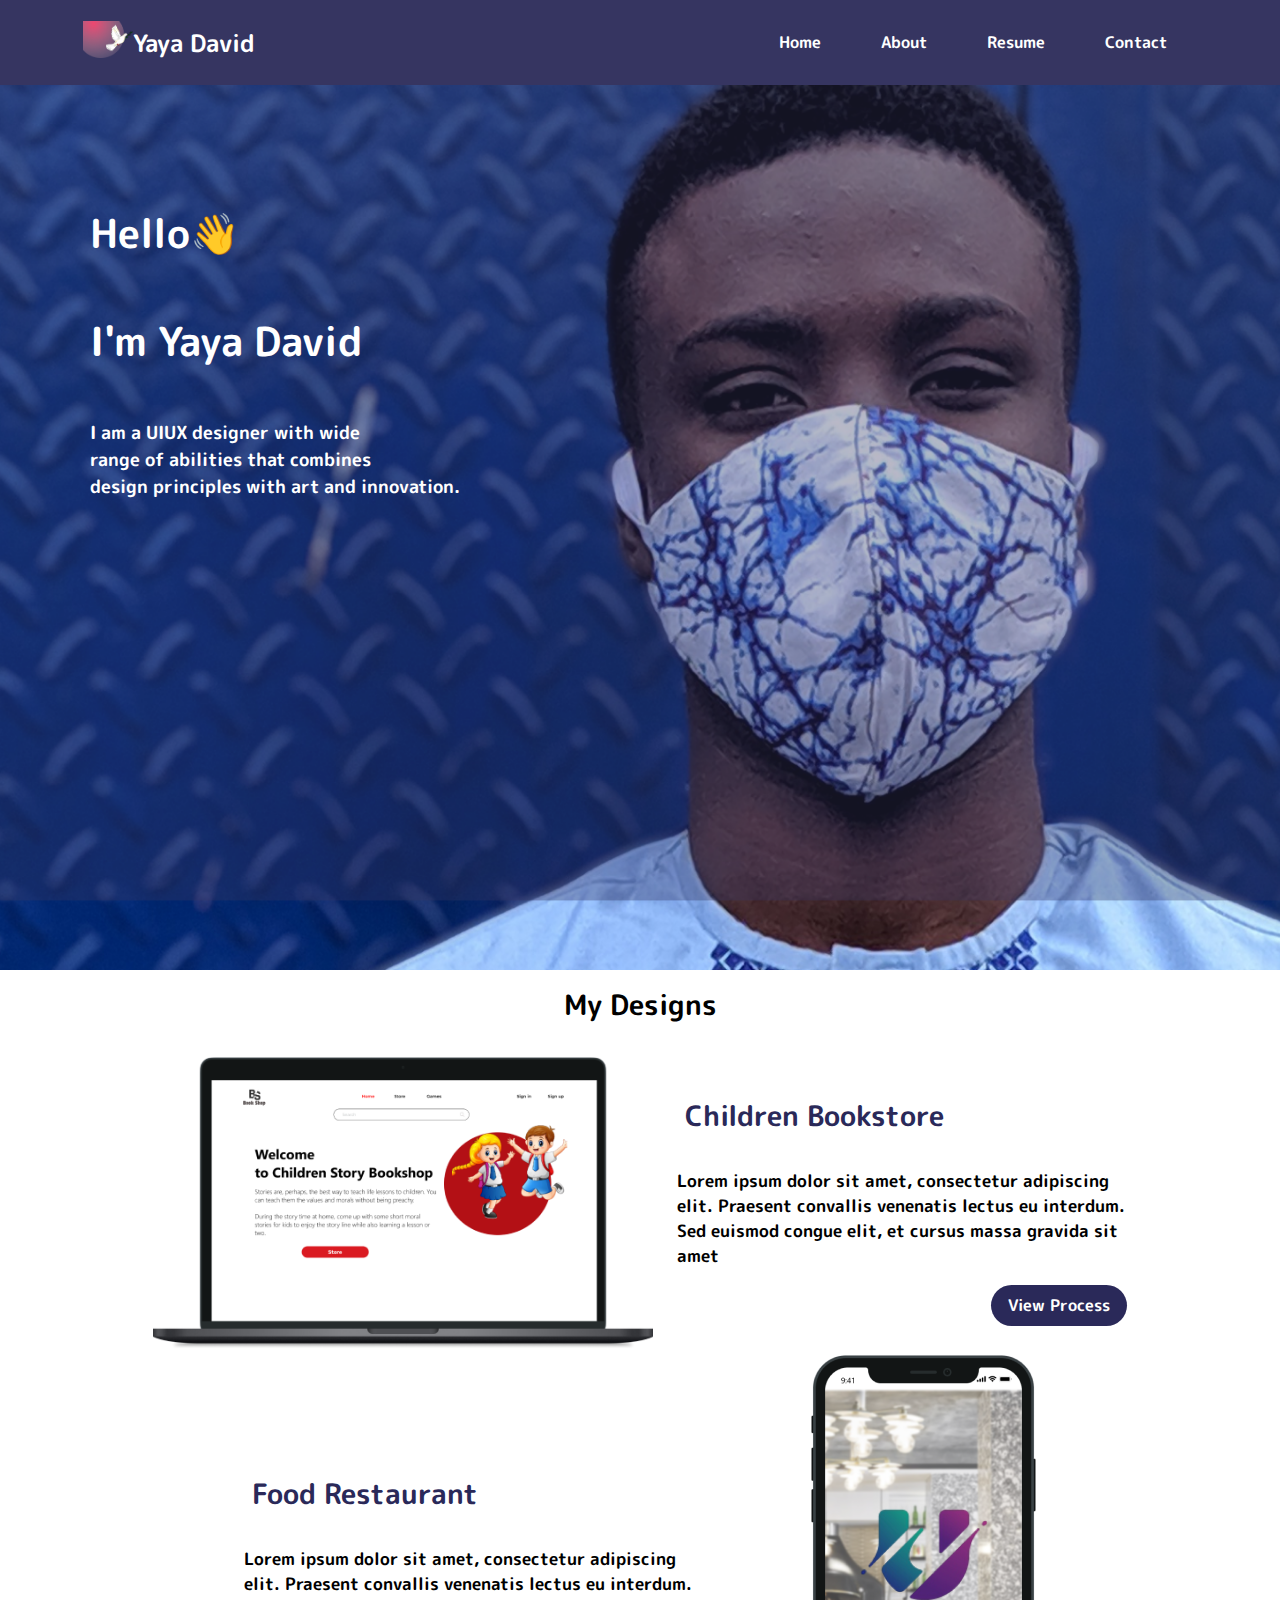
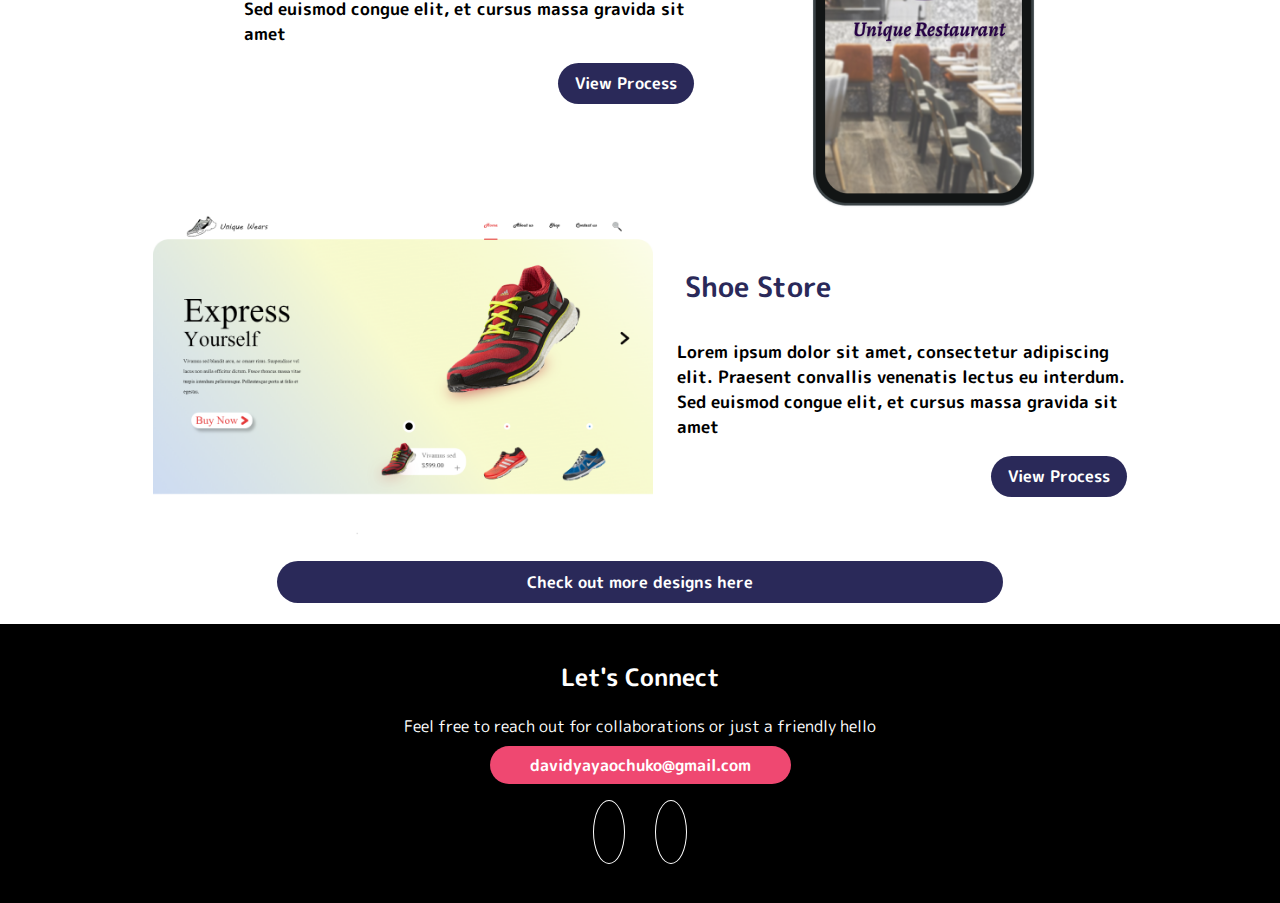
<file: index.html>
<!DOCTYPE html>
<html lang="en">
  <head>
    <!-- Required meta tags -->
    <meta charset="utf-8" />
    <meta
      name="viewport"
      content="width=device-width, initial-scale=1, shrink-to-fit=no"
    />

    <!-- Font Awesome CDN -->
    <link
      rel="stylesheet"
      href="https://pro.fontawesome.com/releases/v5.10.0/css/all.css"
      integrity="sha384-AYmEC3Yw5cVb3ZcuHtOA93w35dYTsvhLPVnYs9eStHfGJvOvKxVfELGroGkvsg+p"
      crossorigin="anonymous"
    />

    <!-- Custom CSS -->
    <link rel="stylesheet" href="./assets/css/style.css" />
    <title>Yaya David</title>
  </head>
  <body>
    <!-- Navbar Section -->
    <header id="header">
      <div class="navbar-flex">
        <div class="nav-brand">
          <a><span><img src="./assets/images/logo.png" alt="Logo" /></span>
           <span>
            <a href="./index.html"><h2>Yaya David</h2></a>
          </span>
        </div>
        <div class="openMenu"><i class="fas fa-bars"></i></div>
        <ul class="nav-menu">
          <li><a href="./index.html" class="nav-item">Home</a></li>
          <li><a href="./pages/about.html" class="nav-item">About</a></li>
          <li><a href="./assets/images/Yaya David Ochuko Resume.pdf" class="nav-item">Resume</a></li>
          <li><a href="./pages/contact.html" class="nav-item">Contact</a></li>
          <div class="closeMenu"><i class="fas fa-times"></i></div>
        </ul>
      </div>
    </header>

    <!-- Landing Section -->
    <section id="section1">
      <img src="./assets/images/davidyaya.png" alt="David's Image" />
      <div class="section1-content">
        <h2 class="section1-header">Hello👋</h2>
        <h3 class="section1-header">I'm Yaya David</h3>
        <p class="section1-body">
          I am a UIUX designer with wide <br />
          range of abilities that combines <br />
          design principles with art and innovation.
        </p>
      </div>
    </section>

    <!-- My Designs Section -->
    <section id="my-designs">
      <h2>My Designs</h2>
      <div class="my-design-flex">
        <div class="design-flex-img">
          <img src="./assets/images/BookShop PC1 1.png" alt="My Image" />
        </div>
        <div class="design-flex-content">
          <h2>Children Bookstore</h2>
          <p>
            Lorem ipsum dolor sit amet, consectetur adipiscing elit. Praesent
            convallis venenatis lectus eu interdum. Sed euismod congue elit, et
            cursus massa gravida sit amet
          </p>
          <a href="https://www.behance.net/davidyayaochuko" target="_blank">View Process</a>
        </div>
      </div>
      <div class="my-design-flex">
        <div class="design-flex-content">
          <h2>Food Restaurant</h2>
          <p>
            Lorem ipsum dolor sit amet, consectetur adipiscing elit. Praesent
            convallis venenatis lectus eu interdum. Sed euismod congue elit, et
            cursus massa gravida sit amet
          </p>
          <a href="https://www.behance.net/davidyayaochuko" target="_blank">View Process</a>
        </div>
        <div class="design-flex-img">
          <img src="./assets/images/iPhone 11 Pro 1.png" alt="My Image" />
        </div>
      </div>
      <div class="my-design-flex">
        <div class="design-flex-img">
          <img src="./assets/images/Shoe Store.png" alt="My Image" />
        </div>
        <div class="design-flex-content">
          <h2>Shoe Store</h2>
          <p>
            Lorem ipsum dolor sit amet, consectetur adipiscing elit. Praesent
            convallis venenatis lectus eu interdum. Sed euismod congue elit, et
            cursus massa gravida sit amet
          </p>
          <a href="https://www.behance.net/davidyayaochuko" target="_blank">View Process</a>
        </div>
      </div>
    </section>

    <!-- More Design Button -->
    <section class="more-design">
      <a href="https://www.behance.net/davidyayaochuko" target="_blank">Check out more designs here</a>
    </section>

    <!-- Footer Section -->
    <footer id="footer">
      <h2>Let's Connect</h2>
      <p>Feel free to reach out for collaborations or just a friendly hello</p>
      <a class="email" href="mailto://davidyayaochuko@gmail.com">davidyayaochuko@gmail.com</a>
      <div class="social-icon">
        <span><a href="https://twitter.com/davidyayaochuko" target="_blank"><i class="fab fa-twitter"></i></a></span>
        <span><a href="https://www.linkedin.com/in/davidyayaochuko" target="_blank"><i class="fab fa-linkedin"></i></a></span>
      </div>
    </footer>

    <script src="./assets/main.js"></script>
  </body>
</html>
</file>
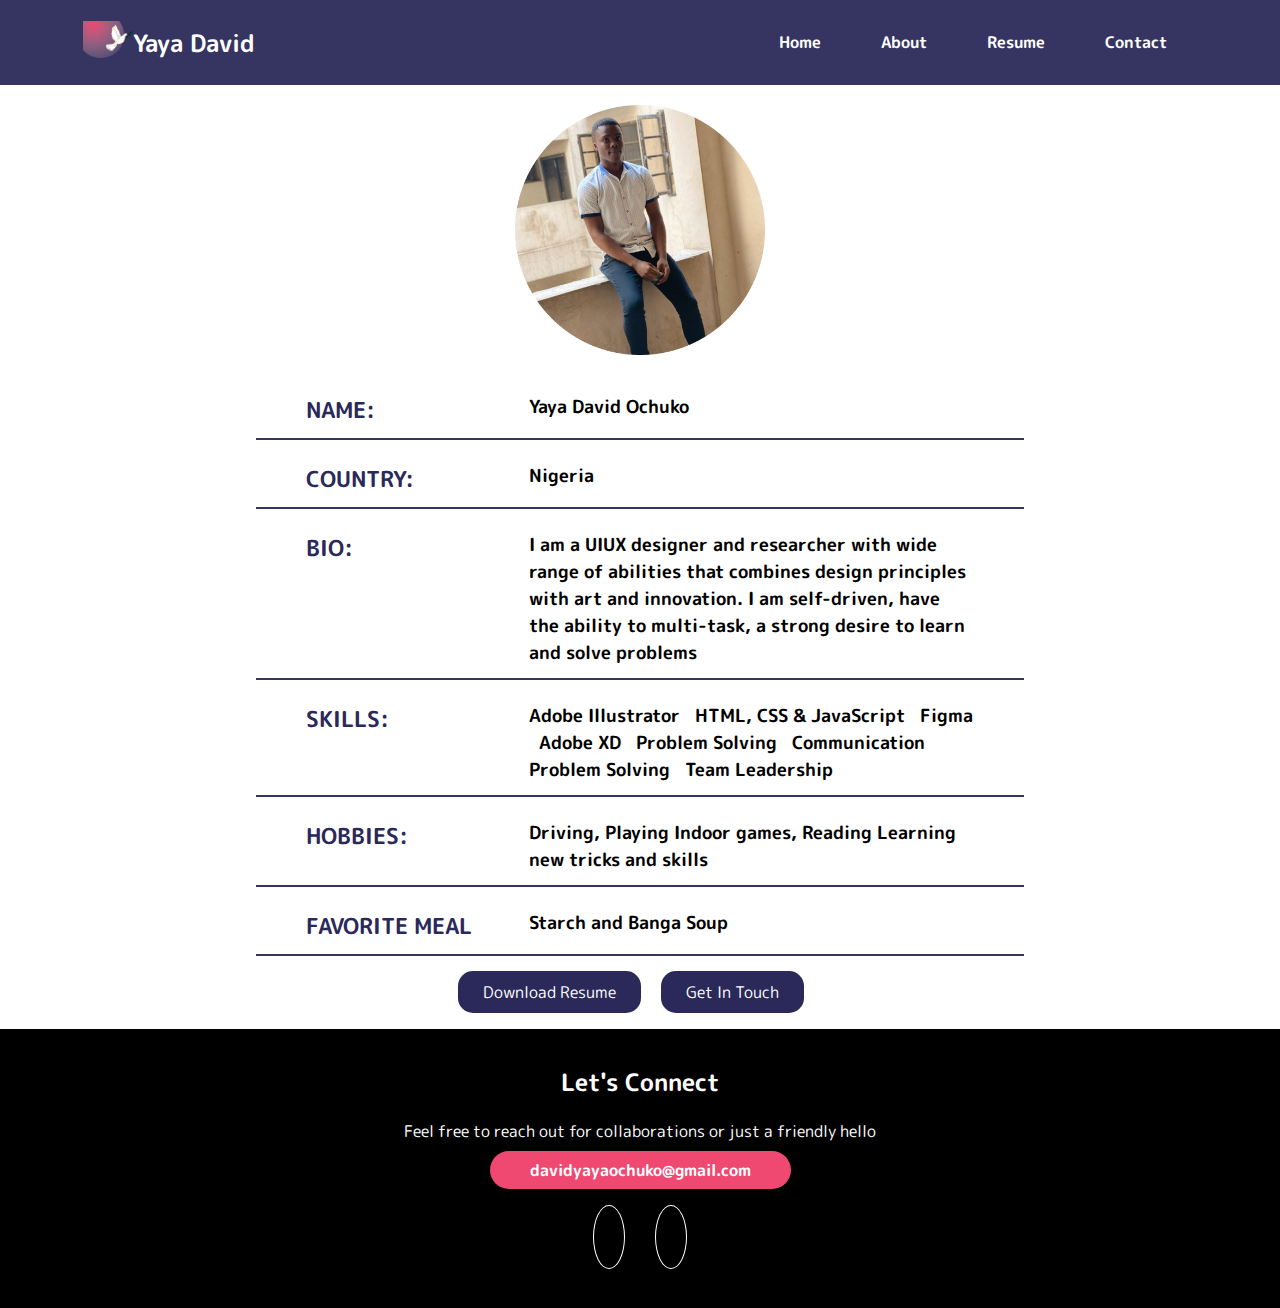
<file: pages/about.html>
<!DOCTYPE html>
<html lang="en">
  <head>
    <!-- Required meta tags -->
    <meta charset="utf-8" />
    <meta
      name="viewport"
      content="width=device-width, initial-scale=1, shrink-to-fit=no"
    />

    <!-- Font Awesome CDN -->
    <link
      rel="stylesheet"
      href="https://pro.fontawesome.com/releases/v5.10.0/css/all.css"
      integrity="sha384-AYmEC3Yw5cVb3ZcuHtOA93w35dYTsvhLPVnYs9eStHfGJvOvKxVfELGroGkvsg+p"
      crossorigin="anonymous"
    />

    <!-- Custom CSS -->
    <link rel="stylesheet" href="../assets/css/style.css" />
    <title>Yaya David | About</title>
  </head>
  <body>
    <!-- Navbar Section -->
    <header id="header">
      <div class="navbar-flex">
        <div class="nav-brand">
          <span><img src="../assets/images/logo.png" alt="Logo" /></span>
          <span>
            <a href="../index.html"><h2>Yaya David</h2></a>
          </span>
        </div>
        <div class="openMenu"><i class="fas fa-bars"></i></div>
        <ul class="nav-menu">
          <li><a href="../index.html" class="nav-item">Home</a></li>
          <li><a href="./about.html" class="nav-item">About</a></li>
          <li>
            <a
              href="../assets/images/Yaya David Ochuko Resume.pdf"
              class="nav-item"
              >Resume</a
            >
          </li>
          <li><a href="./contact.html" class="nav-item">Contact</a></li>
          <div class="closeMenu"><i class="fas fa-times"></i></div>
        </ul>
      </div>
    </header>

    <!-- Main Image -->
    <div class="about-image">
      <img src="../assets/images/david.png" alt="About Image" />
    </div>

    <!-- About Details -->
    <div id="about-details">
      <div class="about-details-content">
        <div class="item-1">NAME:</div>
        <div class="item-2">Yaya David Ochuko</div>
      </div>
      <div class="about-details-content">
        <div class="item-1">COUNTRY:</div>
        <div class="item-2">Nigeria</div>
      </div>
      <div class="about-details-content">
        <div class="item-1">BIO:</div>
        <div class="item-2">
          I am a UIUX designer and researcher with wide range of abilities that
          combines design principles with art and innovation. I am self-driven,
          have the ability to multi-task, a strong desire to learn and solve
          problems
        </div>
      </div>
      <div class="about-details-content">
        <div class="item-1">SKILLS:</div>
        <div class="item-2">
          Adobe Illustrator &nbsp; HTML, CSS & JavaScript &nbsp; Figma &nbsp;
          Adobe XD &nbsp; Problem Solving &nbsp; Communication &nbsp; Problem
          Solving &nbsp; Team Leadership
        </div>
      </div>
      <div class="about-details-content">
        <div class="item-1">HOBBIES:</div>
        <div class="item-2">
          Driving, Playing Indoor games, Reading Learning new tricks and skills
        </div>
      </div>
      <div class="about-details-content">
        <div class="item-1">FAVORITE MEAL</div>
        <div class="item-2">Starch and Banga Soup</div>
      </div>
    </div>

    <!-- About Button -->
    <div id="about-btn">
      <div class="about-btn-flex">
        <div class="btn-1">
          <a href="../assets/images/Yaya David Ochuko Resume.pdf"
            >Download Resume</a
          >
        </div>
        <div class="btn-1">
          <a href="./contact.html">Get In Touch</a>
        </div>
      </div>
    </div>

    <!-- Footer Section -->
    <footer id="footer">
      <h2>Let's Connect</h2>
      <p>Feel free to reach out for collaborations or just a friendly hello</p>
      <a class="email" href="mailto://davidyayaochuko@gmail.com"
        >davidyayaochuko@gmail.com</a
      >
      <div class="social-icon">
        <span
          ><a href="https://twitter.com/davidyayaochuko"
            ><i class="fab fa-twitter"></i></a
        ></span>
        <span
          ><a href="https://www.linkedin.com/in/davidyayaochuko"
            ><i class="fab fa-linkedin"></i></a
        ></span>
      </div>
    </footer>

    <script src="../assets/main.js"></script>
  </body>
</html>
</file>
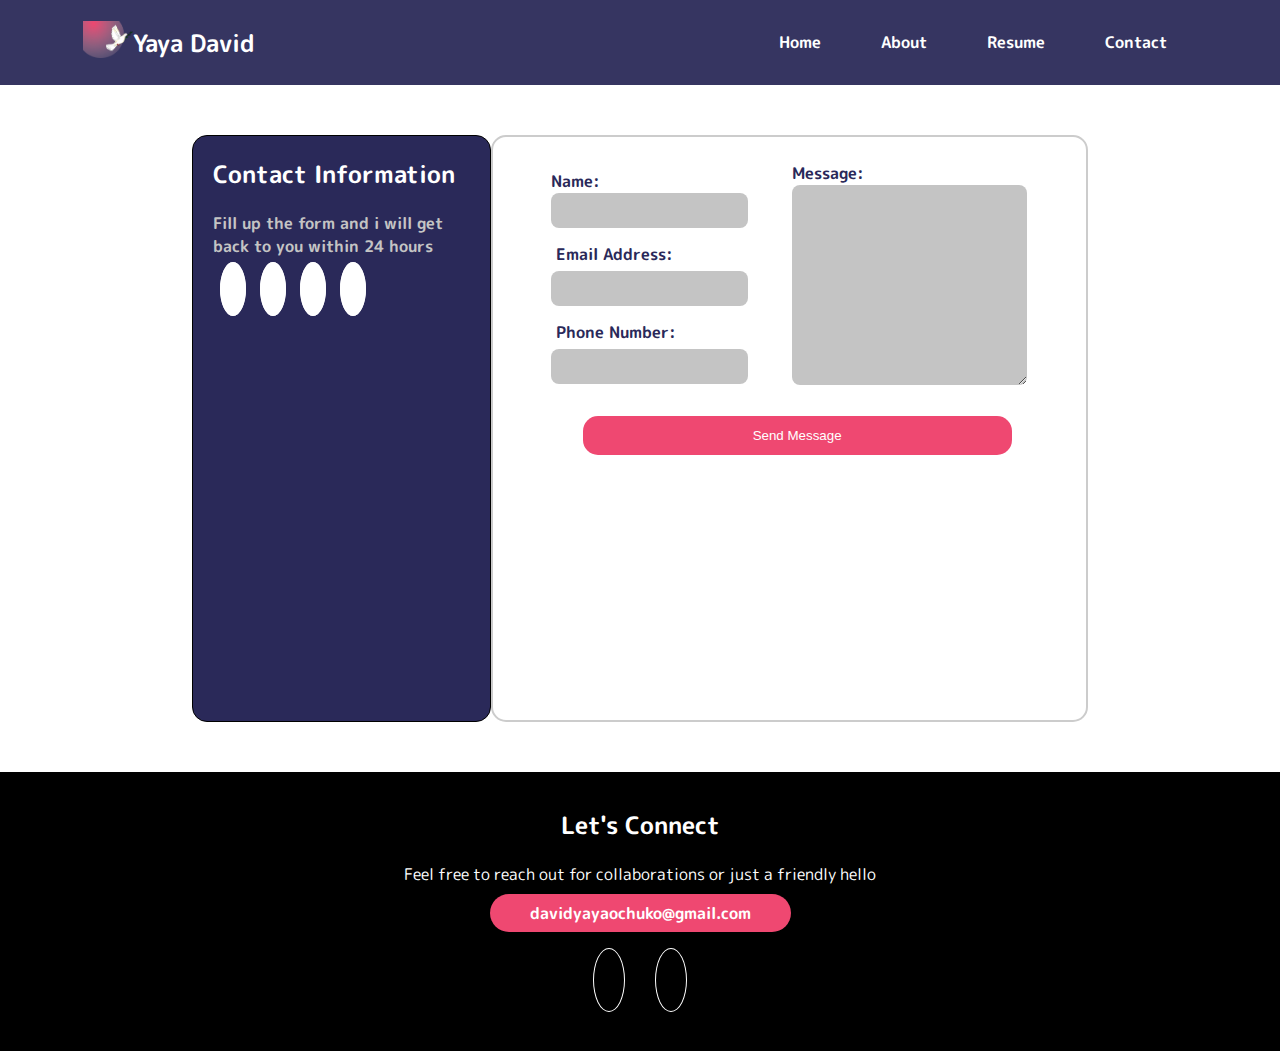
<file: pages/contact.html>
<!DOCTYPE html>
<html lang="en">
  <head>
    <!-- Required meta tags -->
    <meta charset="utf-8" />
    <meta
      name="viewport"
      content="width=device-width, initial-scale=1, shrink-to-fit=no"
    />

    <!-- Font Awesome CDN -->
    <link
      rel="stylesheet"
      href="https://pro.fontawesome.com/releases/v5.10.0/css/all.css"
      integrity="sha384-AYmEC3Yw5cVb3ZcuHtOA93w35dYTsvhLPVnYs9eStHfGJvOvKxVfELGroGkvsg+p"
      crossorigin="anonymous"
    />

    <!-- Custom CSS -->
    <link rel="stylesheet" href="../assets/css/style.css" />
    <title>Yaya David | Contact</title>
  </head>
  <body>
    <!-- Navbar Section -->
    <header id="header">
      <div class="navbar-flex">
        <div class="nav-brand">
          <span><img src="../assets/images/logo.png" alt="Logo" /></span>
          <span>
            <a href="../index.html"><h2>Yaya David</h2></a>
          </span>
        </div>
        <div class="openMenu"><i class="fas fa-bars"></i></div>
        <ul class="nav-menu">
          <li><a href="../index.html" class="nav-item">Home</a></li>
          <li><a href="./about.html" class="nav-item">About</a></li>
          <li>
            <a
              href="../assets/images/Yaya David Ochuko Resume.pdf"
              class="nav-item"
              >Resume</a
            >
          </li>
          <li><a href="./contact.html" class="nav-item">Contact</a></li>
          <div class="closeMenu"><i class="fas fa-times"></i></div>
        </ul>
      </div>
    </header>

    <!-- Main Contact Section -->
    <section id="contact-grid">
      <div class="contact-grid-info">
        <h2>Contact Information</h2>
        <p>Fill up the form and i will get back to you within 24 hours</p>
        <div class="info-icon">
          <span>
            <a href="mailto://davidyayaochuko@gmail.com">
              <i class="fas fa-envelope"></i>
            </a>
          </span>
          <span>
            <a href="https://www.linkedin.com/in/davidyayaochuko">
              <i class="fab fa-linkedin"></i>
            </a>
          </span>
          <span>
            <a href="https://twitter.com/davidyayaochuko">
              <i class="fab fa-twitter"></i>
            </a>
          </span>
          <span>
            <a href="https://www.behance.net/davidyayaochuko">
              <i class="fab fa-behance"></i>
            </a>
          </span>
        </div>
      </div>
      <div class="contact-grid-form">
        <form name="Message" netlify>
          <div class="form-grid">
            <div class="form-grid-1">
              <div class="form-control">
                <label class="">Name: </label> <br />
                <input type="text" name="name" id="name" />
              </div>
              <div class="form-control">
                <label class="form-control">Email Address: </label>
                <input type="email" name="email" id="email" />
              </div>
              <div class="form-control">
                <label class="form-control">Phone Number: </label>
                <input type="text" name="phone" id="phone" />
              </div>
            </div>
            <div class="form-grid-2">
              <div class="form-control">
                <label class="">Message: </label> <br />
                <textarea
                  name="message"
                  id="message"
                  cols="25"
                  rows="12"
                ></textarea>
              </div>
            </div>
          </div>
          <button type="submit" class="btn">Send Message</button>
        </form>
      </div>
    </section>

    <!-- Footer Section -->
    <footer id="footer">
      <h2>Let's Connect</h2>
      <p>Feel free to reach out for collaborations or just a friendly hello</p>
      <a class="email" href="mailto://davidyayaochuko@gmail.com"
        >davidyayaochuko@gmail.com</a
      >
      <div class="social-icon">
        <span
          ><a href="https://twitter.com/davidyayaochuko"
            ><i class="fab fa-twitter"></i></a
        ></span>
        <span
          ><a href="https://www.linkedin.com/in/davidyayaochuko"
            ><i class="fab fa-linkedin"></i></a
        ></span>
      </div>
    </footer>

    <script src="../assets/main.js"></script>
  </body>
</html>
</file>
<file: assets/css/style.css>
@import url("https://fonts.googleapis.com/css2?family=M+PLUS+Rounded+1c:wght@300&display=swap");

/* General Styling */
body {
  margin: 0;
  padding: 0;
  box-sizing: border-box;
  overflow-x: hidden;
  font-family: "M PLUS Rounded 1c", sans-serif;
}

/* Navbar Styling */
#header {
  background-color: #363561;
  position: sticky;
  top: 0;
  z-index: 9;
}

.navbar-flex {
  margin: auto;
  max-width: 87%;
  display: flex;
  justify-content: space-between;
  align-items: center;
}

.nav-brand {
  color: white;
  display: flex;
  align-items: center;
}

.nav-brand img {
  max-width: 50px;
}

.nav-brand a {
  text-decoration: none;
  color: white;
}

.navbar-flex .openMenu {
  font-size: 2rem;
  color: #ffe4c4;
  margin: 20px;
  cursor: pointer;
  display: none;
}

.nav-menu {
  display: flex;
  justify-content: space-between;
  align-items: center;
}

.nav-menu li {
  list-style-type: none;
  padding: 15px;
}

.nav-menu li a {
  font-weight: bold;
  text-decoration: none;
  color: white;
  padding: 15px;
}

.nav-menu .closeMenu {
  font-size: 2rem;
  color: #ffe4c4;
  cursor: pointer;
  display: none;
}

.active {
  color: #2a2959;
}

/* Landing Section Styling */
#section1 {
  margin-bottom: 0;
  padding-bottom: 0;
}

#section1 img {
  position: relative;
  width: 100vw;
  height: 115vh;
  margin-bottom: 0;
  margin-top: -150px;
}

.section1-content {
  position: absolute;
  top: 150px;
  color: white;
  padding: 20px 90px;
}

.section1-header {
  padding-bottom: 8px;
  font-size: 40px;
}

.section1-body {
  font-weight: bold;
  font-size: 18px;
}

/* My Design Section Styling */
#my-designs {
  margin-top: 0;
}

#my-designs h2 {
  margin-top: 0;
  text-align: center;
  padding: 8px;
  font-size: 28px;
}

.my-design-flex {
  display: flex;
  justify-content: space-evenly;
  align-items: center;
  margin: auto;
  max-width: 80%;
}

.design-flex-img img {
  max-width: 500px;
}

.design-flex-content {
  max-width: 450px;
}

.design-flex-content h2 {
  color: #2a2959;
  float: left;
}

.design-flex-content p {
  font-weight: 700;
  font-size: 17px;
  clear: both;
}

.design-flex-content a {
  text-decoration: none;
  background-color: #2a2959;
  color: white;
  padding: 9px 17px;
  border-radius: 50px;
  font-weight: 700;
  float: right;
}

/* more design button styling */
.more-design {
  text-align: center;
  margin: 30px 0;
}

.more-design a {
  text-decoration: none;
  background-color: #2a2959;
  color: white;
  padding: 10px 250px;
  border-radius: 50px;
  font-weight: 700;
}

/* Footer Styling */
#footer {
  background-color: black;
  color: white;
  text-align: center;
  padding: 15px;
}

#footer .email {
  text-decoration: none;
  color: white;
  background-color: #ef4871;
  padding: 8px 40px;
  border-radius: 50px;
  font-weight: 700;
}

#footer .social-icon {
  padding: 33px;
}

.social-icon span a {
  text-decoration: none;
  padding: 10px 15px;
  font-size: 30px;
  border: 1px solid white;
  border-radius: 50%;
  margin: 15px;
  color: white;
}

.social-icon span a:hover {
  background-color: white;
  color: black;
}

/* About Page Styling */
.about-image {
  text-align: center;
  margin: 20px 0;
}

.about-image img {
  max-width: 250px;
}

#about-details {
  margin: 15px auto;
  max-width: 60%;
  font-family: "M PLUS Rounded 1c", sans-serif;
}

.about-details-content {
  display: grid;
  grid-template-columns: 2fr 4fr;
  border-bottom: 2px solid #363561;
  margin: 10px 0;
  padding: 12px 50px;
}

.item-1 {
  color: #2a2959;
  font-size: 22px;
  font-weight: 700;
}

.item-2 {
  font-size: 18px;
  font-weight: 700;
}

#about-btn {
  margin: 15px auto;
  max-width: 30%;
}

.about-btn-flex {
  display: flex;
}

.btn-1 {
  padding: 10px;
}

.btn-1 a {
  text-decoration: none;
  color: white;
  background: #2a2959;
  padding: 10px 25px;
  border-radius: 15px;
}

/* Contact Page Styling */
#contact-grid {
  display: grid;
  grid-template-columns: 2fr 4fr;
  margin: 50px auto;
  max-width: 70%;
  /* border: 1px solid black; */
}

.contact-grid-info {
  border: 1px solid black;
  border-radius: 15px;
  background: #2a2959;
  color: white;
  min-height: 65vh;
  padding: 0 20px;
  font-weight: bold;
}

.contact-grid-info p {
  color: #c4c4c4;
}

.info-icon span {
  padding: 7px;
}

.info-icon a {
  text-decoration: none;
}

.info-icon i {
  padding: 12px;
  font-size: 20px;
  border: 1px solid white;
  border-radius: 50%;
  color: #ef4871;
  background-color: white;
  cursor: pointer;
}

.contact-grid-form {
  border: 2px solid #ccc;
  border-radius: 15px;
}

.contact-grid-form .form-grid {
  display: flex;
  justify-content: space-evenly;
  align-items: center;
  padding: 20px;
}

form .form-control {
  display: block;
  padding: 5px;
}

.form-control label {
  color: #2a2959;
  font-weight: bold;
}

.form-control input {
  border: none;
  background: #c4c4c4;
  padding: 10px;
  border-radius: 8px;
}

.form-control textarea {
  border: none;
  background: #c4c4c4;
  padding: 10px;
  border-radius: 8px;
}

form button {
  background: #ef4871;
  color: white;
  border: none;
  padding: 12px 170px;
  border-radius: 15px;
  margin-left: 90px;
  cursor: pointer;
}

/* Responsiveness Styling */
@media (max-width: 1024px) {
  /* Landing Page */
  .my-design-flex {
    margin: 25px auto;
    max-width: 85%;
  }

  .design-flex-img img {
    max-width: 300px;
  }

  /* Contact Page */
  #contact-grid {
    max-width: 90%;
  }

  #contact-grid {
    font-size: 13px;
  }

  .info-icon span {
    padding: 3px;
  }

  .info-icon i {
    padding: 8px;
  }

  form button {
    background: #ef4871;
    color: white;
    border: none;
    padding: 12px 155px;
    border-radius: 15px;
    margin-left: 30px;
    cursor: pointer;
  }

  #about-btn {
    margin: 15px auto;
    max-width: 35%;
    text-align: center;
  }
}

@media (max-width: 768px) {
  /* Landing Page */
  .my-design-flex {
    margin: 25px auto;
    max-width: 85%;
    justify-content: space-between;
  }

  .design-flex-img img {
    max-width: 250px;
  }

  .design-flex-content {
    max-width: 380px;
  }

  #about-btn {
    margin: 15px auto;
    max-width: 48%;
    text-align: center;
  }
}

@media (max-width: 680px) {
  #section1 img {
    margin-top: -105px;
  }

  .navbar-flex {
    margin: auto;
    max-width: 90%;
  }

  .navbar-flex .nav-menu {
    height: 100vh;
    position: fixed;
    top: 0;
    right: 0;
    left: 0;
    z-index: 10;
    padding: 15px;
    flex-direction: column;
    justify-content: center;
    align-items: center;
    margin: auto;
    background: #2a2959;
    transition: top 1s ease;
    display: none;
  }

  .nav-menu .closeMenu {
    display: block;
    position: absolute;
    top: 20px;
    right: 40px;
  }

  .navbar-flex .openMenu {
    display: block;
  }

  .section1-content {
    position: absolute;
    top: 80px;
    color: white;
    padding: 20px;
  }

  .my-design-flex {
    flex-direction: column;
  }

  .design-flex-img {
    padding: 10px;
  }

  .more-design a {
    padding: 10px 30px;
  }

  #footer {
    padding: 20px;
  }

  .social-icon {
    padding: 12px;
  }

  .social-icon span {
    font-size: 15px;
  }
}

@media (max-width: 425px) {
  #section1 img {
    height: 70vh;
  }

  #contact-grid {
    display: flex;
    flex-direction: column;
  }

  .contact-grid-info {
    min-height: 20vh;
    padding: 20px;
  }

  .contact-grid-form {
    border: 1px solid #c4c4c4;
    padding: 15px 0;
  }

  .contact-grid-form .form-grid {
    flex-direction: column;
  }

  form button {
    background: #ef4871;
    color: white;
    border: none;
    padding: 12px 60px;
    border-radius: 15px;
    margin-left: 85px;
    cursor: pointer;
  }

  .about-image img {
    max-width: 150px;
  }

  #about-details {
    max-width: 90%;
  }

  .about-details-content {
    display: block;
    border-bottom: none;
    margin: 10px 0;
    padding: 12px 50px;
  }

  .item-2 {
    border-bottom: 1px solid #363561;
    padding: 15px 0;
  }

  #about-btn {
    margin: 15px auto;
    max-width: 65%;
    text-align: center;
  }

  .about-btn-flex {
    display: flex;
    flex-direction: column;
  }
}

@media (max-width: 375px) {
  form button {
    background: #ef4871;
    color: white;
    border: none;
    padding: 12px 60px;
    border-radius: 15px;
    margin-left: 60px;
    cursor: pointer;
  }
}

@media (max-width: 320px) {
  form button {
    background: #ef4871;
    color: white;
    border: none;
    padding: 12px 60px;
    border-radius: 15px;
    margin-left: 40px;
    cursor: pointer;
  }

  #about-btn {
    margin: 15px auto;
    max-width: 65%;
    text-align: center;
  }

  .about-btn-flex {
    display: flex;
    flex-direction: column;
  }
}
</file>
